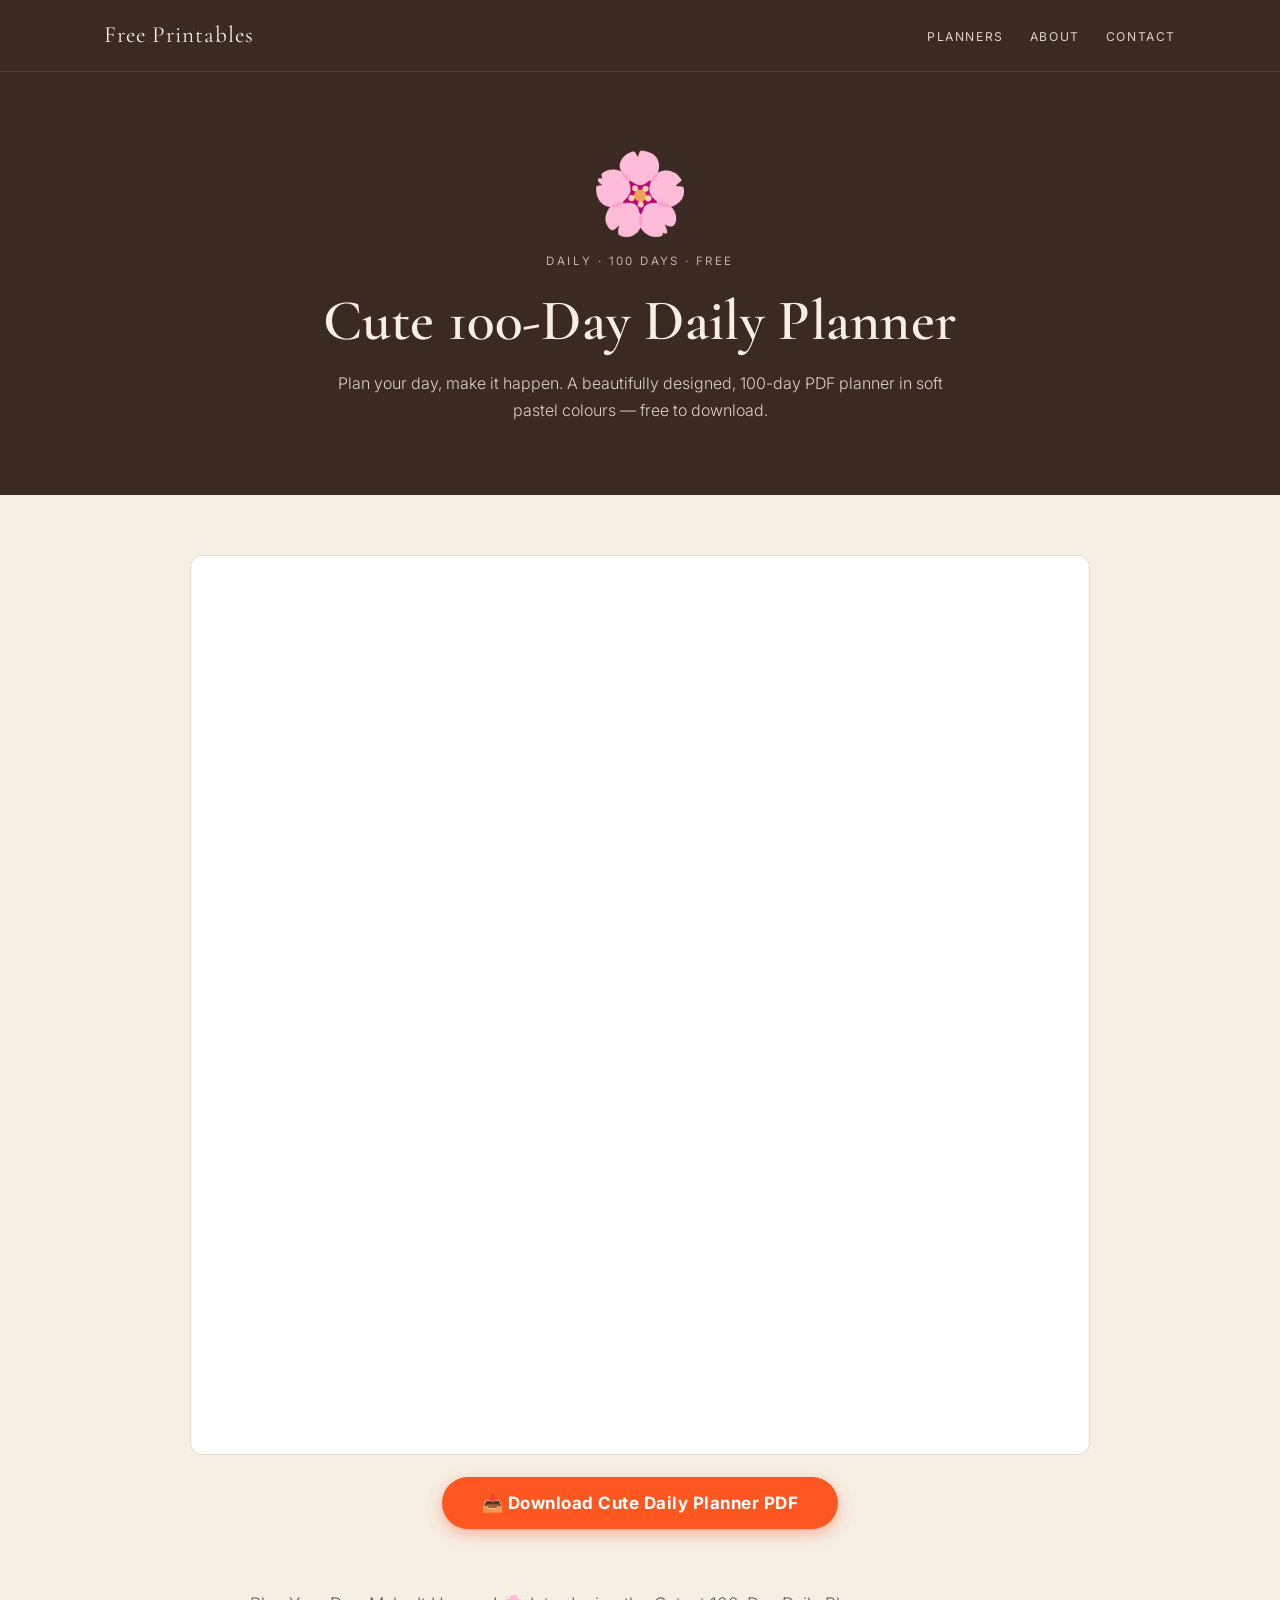
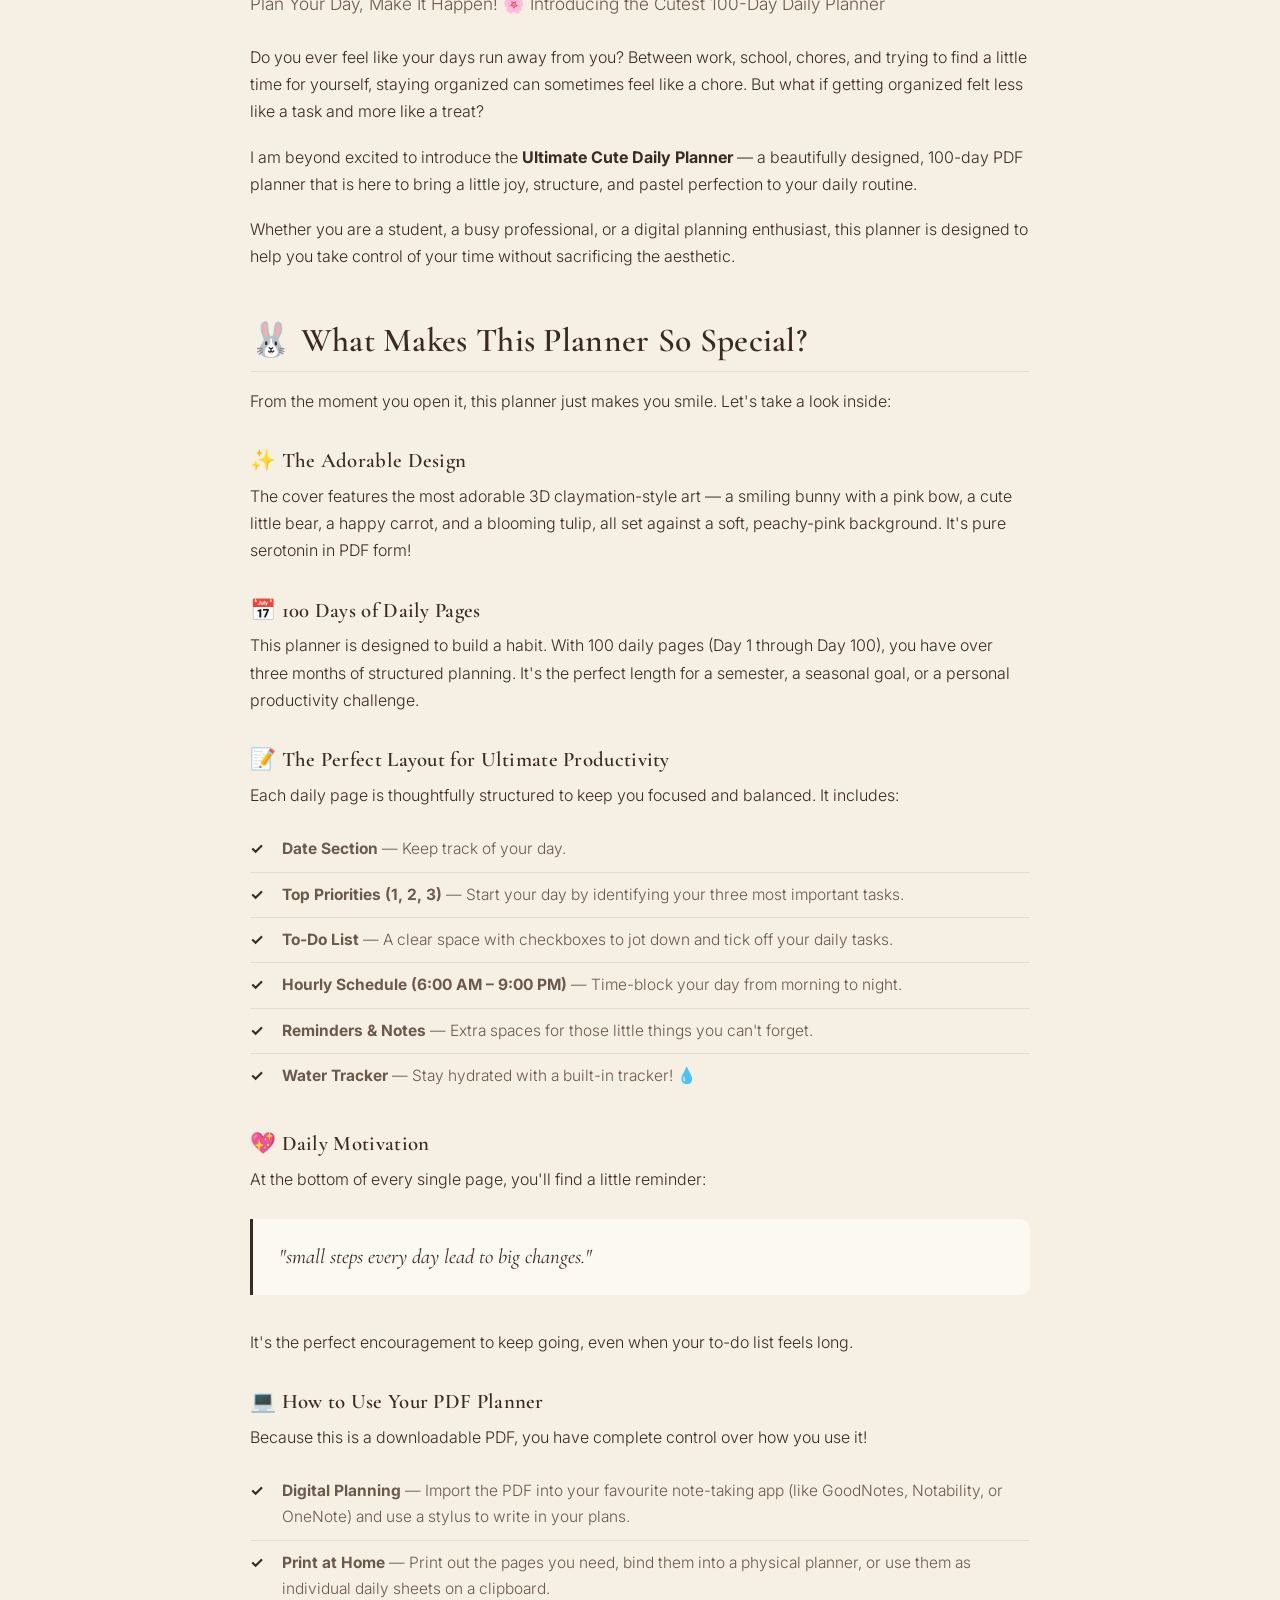
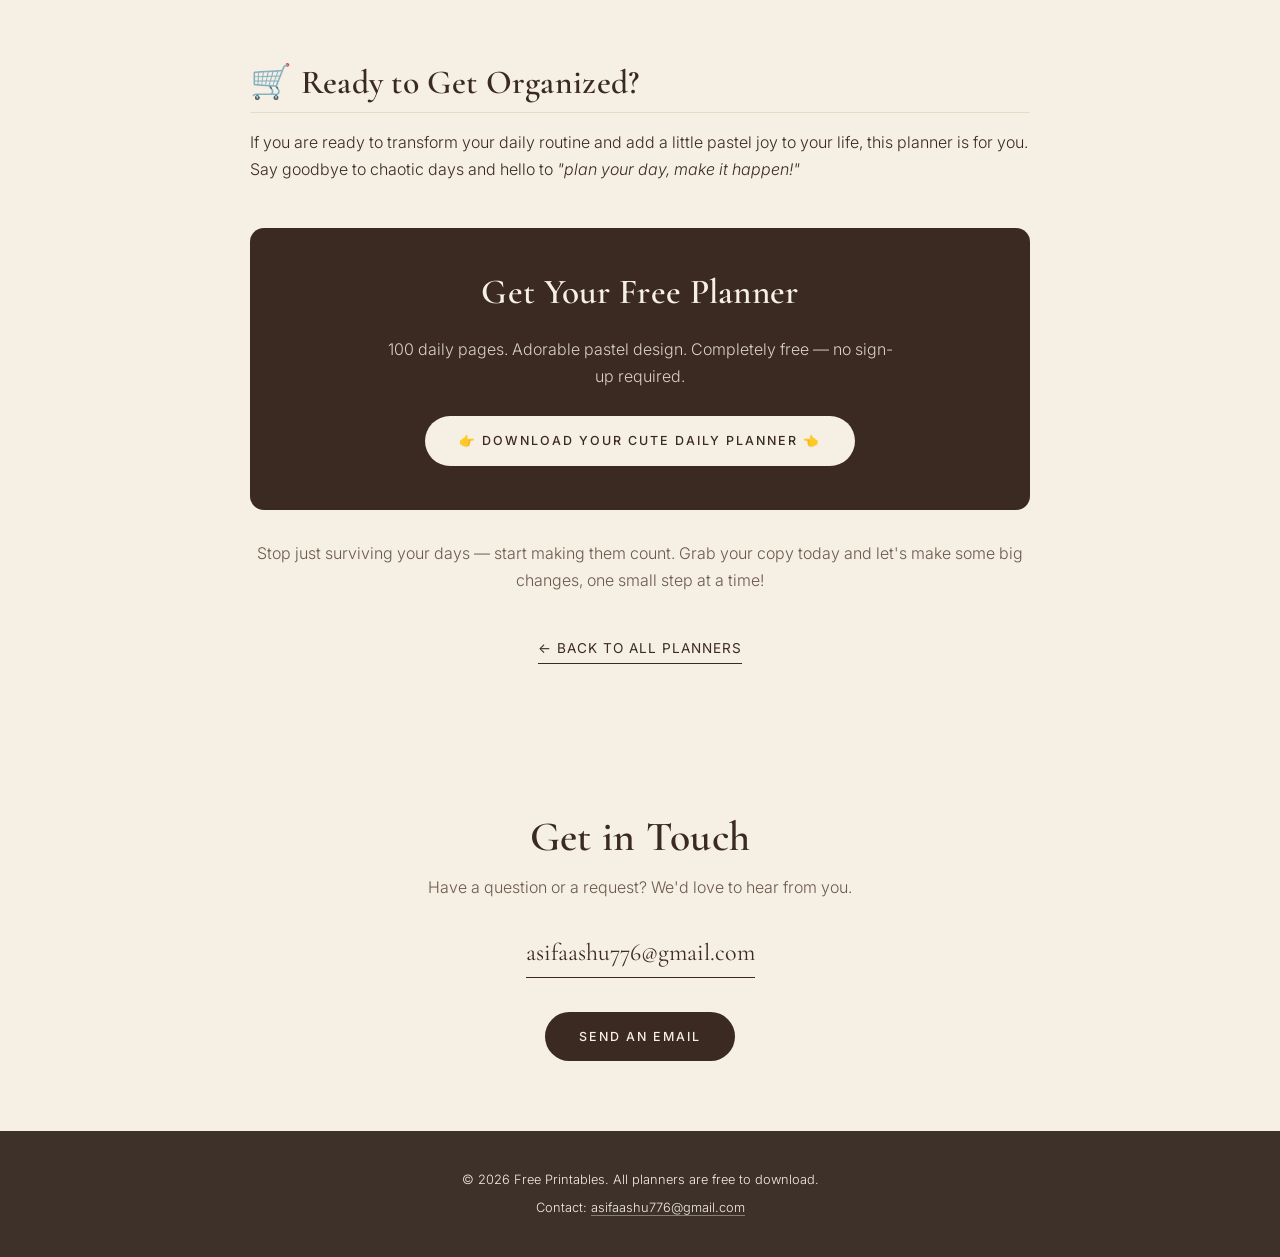
<file: cutedailyplanner.html>
<!DOCTYPE html>
<html lang="en">
<head>
<meta charset="UTF-8">
<meta name="viewport" content="width=device-width, initial-scale=1.0">
<title>Cute 100-Day Daily Planner — Free Printables</title>
<meta name="description" content="Download the free Cute 100-Day Daily Planner PDF. Adorable design, 100 daily pages, instant download.">

<!-- Fonts -->
<link rel="preconnect" href="https://fonts.googleapis.com">
<link rel="preconnect" href="https://fonts.gstatic.com" crossorigin>
<link href="https://fonts.googleapis.com/css2?family=Cormorant+Garamond:wght@500;600;700&family=Inter:wght@300;400;500&display=swap" rel="stylesheet">

<style>
/* ============================================================
   COLOURS & BASIC SETTINGS
   ============================================================ */
:root{
  --brown:        #3B2A21;
  --brown-dark:   #2A1D16;
  --cream:        #F6EFE4;
  --cream-dark:   #E7DAC6;
  --white-cream:  #FCF8F2;
  --muted:        #6B5A4C;
  --radius:       14px;
}

*{ margin:0; padding:0; box-sizing:border-box; }
html{ scroll-behavior:smooth; }

body{
  font-family:'Inter', -apple-system, BlinkMacSystemFont, "Segoe UI", sans-serif;
  background:var(--cream);
  color:var(--brown);
  line-height:1.7;
  -webkit-font-smoothing:antialiased;
}

h1,h2,h3{
  font-family:'Cormorant Garamond', Georgia, serif;
  font-weight:600;
  line-height:1.15;
  letter-spacing:.3px;
}

img{ max-width:100%; display:block; }

/* ============================================================
   HEADER / NAV
   ============================================================ */
header{
  position:sticky;
  top:0;
  z-index:50;
  background:var(--brown);
  border-bottom:1px solid rgba(246,239,228,.12);
}

.nav{
  max-width:1120px;
  margin:0 auto;
  padding:16px 24px;
  display:flex;
  align-items:center;
  justify-content:space-between;
  gap:18px;
  flex-wrap:wrap;
}

.logo{
  font-family:'Cormorant Garamond', Georgia, serif;
  font-size:1.45rem;
  color:var(--cream);
  text-decoration:none;
  letter-spacing:1px;
}

.nav-links{
  display:flex;
  gap:26px;
  list-style:none;
  flex-wrap:wrap;
}

.nav-links a{
  color:var(--cream);
  text-decoration:none;
  font-size:.76rem;
  letter-spacing:1.6px;
  text-transform:uppercase;
  opacity:.85;
  transition:opacity .25s;
}

.nav-links a:hover{ opacity:1; }

/* ============================================================
   PRODUCT HERO
   ============================================================ */
.product-hero{
  background:var(--brown);
  color:var(--cream);
  text-align:center;
  padding:80px 24px 70px;
}

.product-hero .big-emoji{
  font-size:5rem;
  line-height:1;
  margin-bottom:20px;
}

.product-hero .product-tag{
  font-size:.72rem;
  letter-spacing:2.4px;
  text-transform:uppercase;
  opacity:.7;
  margin-bottom:16px;
}

.product-hero h1{
  font-size:clamp(2.2rem, 6vw, 3.6rem);
  margin-bottom:16px;
}

.product-hero p{
  max-width:620px;
  margin:0 auto;
  font-weight:300;
  font-size:1rem;
  opacity:.85;
}

/* ============================================================
   BUTTONS
   ============================================================ */
.btn{
  display:inline-block;
  padding:14px 34px;
  border-radius:999px;
  text-decoration:none;
  font-size:.78rem;
  letter-spacing:2px;
  text-transform:uppercase;
  font-weight:500;
  border:none;
  cursor:pointer;
  transition:all .25s ease;
}

.btn-cream{
  background:var(--cream);
  color:var(--brown);
}
.btn-cream:hover{
  background:#ffffff;
  transform:translateY(-2px);
}

.btn-brown{
  background:var(--brown);
  color:var(--cream);
}
.btn-brown:hover{
  background:var(--brown-dark);
  transform:translateY(-2px);
}

/* ============================================================
   SECTIONS
   ============================================================ */
section{ padding:70px 24px; }

.container{
  max-width:1120px;
  margin:0 auto;
}

.section-title{
  font-size:clamp(1.8rem, 5vw, 2.6rem);
  text-align:center;
  margin-bottom:12px;
}

/* ============================================================
   PDF EMBED AREA
   ============================================================ */
.pdf-wrap{
  max-width:900px;
  margin:0 auto;
  font-family:'Inter', sans-serif;
}

.pdf-frame{
  width:100%;
  height:900px;
  border:1px solid var(--cream-dark);
  border-radius:12px;
  display:block;
  background:#fff;
}

.pdf-btn-wrap{
  text-align:center;
  margin-top:22px;
}

.pdf-btn{
  background:#ff5722;
  color:#fff;
  padding:16px 40px;
  border:none;
  border-radius:50px;
  font-size:17px;
  font-weight:700;
  cursor:pointer;
  font-family:inherit;
  letter-spacing:.5px;
  box-shadow:0 5px 15px rgba(255,87,34,.4);
  transition:transform .25s ease, box-shadow .25s ease;
}

.pdf-btn:hover{
  transform:translateY(-3px);
  box-shadow:0 8px 22px rgba(255,87,34,.5);
}

/* ============================================================
   BLOG ARTICLE
   ============================================================ */
.blog{
  max-width:780px;
  margin:0 auto;
}

.blog .blog-intro{
  font-size:1.08rem;
  font-weight:300;
  color:var(--muted);
  margin-bottom:26px;
}

.blog h2{
  font-size:clamp(1.6rem, 4vw, 2.1rem);
  margin:52px 0 16px;
  padding-bottom:10px;
  border-bottom:1px solid var(--cream-dark);
}

.blog h3{
  font-size:1.3rem;
  margin:34px 0 10px;
}

.blog p{
  font-size:1rem;
  font-weight:300;
  margin-bottom:18px;
  color:#3B2A21;
}

.blog ul{
  list-style:none;
  padding:0;
  margin:0 0 24px;
}

.blog ul li{
  position:relative;
  padding:9px 0 9px 32px;
  font-size:.97rem;
  font-weight:300;
  color:var(--muted);
  border-bottom:1px solid var(--cream-dark);
}

.blog ul li::before{
  content:"✓";
  position:absolute;
  left:0;
  top:9px;
  color:var(--brown);
  font-weight:700;
}

.blog ul li:last-child{ border-bottom:none; }

.blog .quote{
  background:var(--white-cream);
  border-left:3px solid var(--brown);
  border-radius:0 10px 10px 0;
  padding:20px 26px;
  margin:26px 0 34px;
  font-family:'Cormorant Garamond', Georgia, serif;
  font-size:1.3rem;
  font-style:italic;
  color:var(--brown);
}

.blog .blog-cta{
  text-align:center;
  background:var(--brown);
  color:var(--cream);
  border-radius:var(--radius);
  padding:44px 30px;
  margin:44px 0 30px;
}

.blog .blog-cta h2{
  color:var(--cream);
  border:none;
  margin:0 0 14px;
  font-size:clamp(1.6rem, 4vw, 2.2rem);
}

.blog .blog-cta p{
  color:var(--cream);
  opacity:.85;
  max-width:520px;
  margin:0 auto 26px;
}

.back-link{
  display:inline-block;
  font-size:.85rem;
  letter-spacing:1px;
  text-transform:uppercase;
  color:var(--brown);
  text-decoration:none;
  border-bottom:1px solid var(--brown);
  padding-bottom:3px;
  transition:opacity .25s;
}
.back-link:hover{ opacity:.6; }

/* ============================================================
   CONTACT SECTION
   ============================================================ */
.contact{
  text-align:center;
  background:var(--cream);
}

.contact p{
  max-width:560px;
  margin:0 auto 32px;
  color:var(--muted);
  font-weight:300;
}

.email-link{
  display:inline-block;
  font-family:'Cormorant Garamond', Georgia, serif;
  font-size:1.5rem;
  color:var(--brown);
  text-decoration:none;
  border-bottom:1px solid var(--brown);
  padding-bottom:3px;
  margin-bottom:34px;
  transition:opacity .25s;
}
.email-link:hover{ opacity:.6; }

/* ============================================================
   FOOTER
   ============================================================ */
footer{
  background:var(--brown-dark);
  color:var(--cream);
  text-align:center;
  padding:38px 24px;
  font-size:.8rem;
  font-weight:300;
  opacity:.9;
}

footer a{
  color:var(--cream);
  text-decoration:none;
  border-bottom:1px solid rgba(246,239,228,.4);
}

/* ============================================================
   MOBILE
   ============================================================ */
@media (max-width:640px){
  .nav{ justify-content:center; }
  .nav-links{ gap:18px; justify-content:center; }
  .product-hero{ padding:60px 20px 55px; }
  .product-hero .big-emoji{ font-size:3.8rem; }
  section{ padding:50px 20px; }
  .pdf-frame{ height:520px; }
  .pdf-btn{ padding:14px 26px; font-size:15px; width:100%; max-width:320px; }
  .blog h2{ margin-top:42px; }
}
</style>
</head>

<body>

<!-- ============================================================
     HEADER
     ============================================================ -->
<header>
  <nav class="nav">
    <a href="index.html" class="logo">Free Printables</a>
    <ul class="nav-links">
      <li><a href="index.html#planners">Planners</a></li>
      <li><a href="index.html#about">About</a></li>
      <li><a href="index.html#contact">Contact</a></li>
    </ul>
  </nav>
</header>

<!-- ============================================================
     PRODUCT HERO
     ============================================================ -->
<div class="product-hero">
  <div class="big-emoji">🌸</div>
  <div class="product-tag">Daily · 100 Days · Free</div>
  <h1>Cute 100-Day Daily Planner</h1>
  <p>Plan your day, make it happen. A beautifully designed, 100-day PDF planner in soft pastel colours — free to download.</p>
</div>

<!-- ============================================================
     PDF EMBED + DOWNLOAD BUTTON  ⬅️ YOUR CODE
     ============================================================ -->
<section style="padding:60px 24px 30px;">
  <div class="container">
    <div class="pdf-wrap">

      <!-- INSTANT PDF PREVIEW - RAW LINK -->
      <iframe
        class="pdf-frame"
        src="https://docs.google.com/gview?url=https://raw.githubusercontent.com/asifaashu776-source/cute-daily-planner/main/cutedailyplanner.pdf&embedded=true"
        frameborder="0"></iframe>

      <!-- DOWNLOAD BUTTON WITH YOUR AD -->
      <div class="pdf-btn-wrap">
        <button class="pdf-btn" onclick="downloadNow()">
          📥 Download Cute Daily Planner PDF
        </button>
      </div>

    </div>

    <script>
      function downloadNow() {
        // 1. Your Ad Link - Opens first
        window.open('http://omg10.com/4/11786140', '_blank');

        // 2. Auto Download PDF after ad
        setTimeout(function() {
          window.location.href = 'https://github.com/asifaashu776-source/cute-daily-planner/raw/main/cutedailyplanner.pdf';
        }, 800);
      }
    </script>

  </div>
</section>

<!-- ============================================================
     BLOG ARTICLE
     ============================================================ -->
<section style="padding:30px 24px 80px;">
  <div class="container">
    <article class="blog">

      <p class="blog-intro">
        Plan Your Day, Make It Happen! 🌸 Introducing the Cutest 100-Day Daily Planner
      </p>

      <p>Do you ever feel like your days run away from you? Between work, school, chores, and trying to find a little time for yourself, staying organized can sometimes feel like a chore. But what if getting organized felt less like a task and more like a treat?</p>

      <p>I am beyond excited to introduce the <strong>Ultimate Cute Daily Planner</strong> — a beautifully designed, 100-day PDF planner that is here to bring a little joy, structure, and pastel perfection to your daily routine.</p>

      <p>Whether you are a student, a busy professional, or a digital planning enthusiast, this planner is designed to help you take control of your time without sacrificing the aesthetic.</p>

      <h2>🐰 What Makes This Planner So Special?</h2>

      <p>From the moment you open it, this planner just makes you smile. Let's take a look inside:</p>

      <h3>✨ The Adorable Design</h3>
      <p>The cover features the most adorable 3D claymation-style art — a smiling bunny with a pink bow, a cute little bear, a happy carrot, and a blooming tulip, all set against a soft, peachy-pink background. It's pure serotonin in PDF form!</p>

      <h3>📅 100 Days of Daily Pages</h3>
      <p>This planner is designed to build a habit. With 100 daily pages (Day 1 through Day 100), you have over three months of structured planning. It's the perfect length for a semester, a seasonal goal, or a personal productivity challenge.</p>

      <h3>📝 The Perfect Layout for Ultimate Productivity</h3>
      <p>Each daily page is thoughtfully structured to keep you focused and balanced. It includes:</p>
      <ul>
        <li><strong>Date Section</strong> — Keep track of your day.</li>
        <li><strong>Top Priorities (1, 2, 3)</strong> — Start your day by identifying your three most important tasks.</li>
        <li><strong>To-Do List</strong> — A clear space with checkboxes to jot down and tick off your daily tasks.</li>
        <li><strong>Hourly Schedule (6:00 AM – 9:00 PM)</strong> — Time-block your day from morning to night.</li>
        <li><strong>Reminders &amp; Notes</strong> — Extra spaces for those little things you can't forget.</li>
        <li><strong>Water Tracker</strong> — Stay hydrated with a built-in tracker! 💧</li>
      </ul>

      <h3>💖 Daily Motivation</h3>
      <p>At the bottom of every single page, you'll find a little reminder:</p>

      <div class="quote">"small steps every day lead to big changes."</div>

      <p>It's the perfect encouragement to keep going, even when your to-do list feels long.</p>

      <h3>💻 How to Use Your PDF Planner</h3>
      <p>Because this is a downloadable PDF, you have complete control over how you use it!</p>
      <ul>
        <li><strong>Digital Planning</strong> — Import the PDF into your favourite note-taking app (like GoodNotes, Notability, or OneNote) and use a stylus to write in your plans.</li>
        <li><strong>Print at Home</strong> — Print out the pages you need, bind them into a physical planner, or use them as individual daily sheets on a clipboard.</li>
      </ul>

      <h2>🛒 Ready to Get Organized?</h2>

      <p>If you are ready to transform your daily routine and add a little pastel joy to your life, this planner is for you. Say goodbye to chaotic days and hello to <em>"plan your day, make it happen!"</em></p>

      <div class="blog-cta">
        <h2>Get Your Free Planner</h2>
        <p>100 daily pages. Adorable pastel design. Completely free — no sign-up required.</p>
        <a onclick="downloadNow()" class="btn btn-cream" style="cursor:pointer;">👉 Download Your Cute Daily Planner 👈</a>
      </div>

      <p style="text-align:center; color:var(--muted); font-weight:300;">
        Stop just surviving your days — start making them count. Grab your copy today and let's make some big changes, one small step at a time!
      </p>

      <div style="text-align:center; margin-top:40px;">
        <a class="back-link" href="index.html">← Back to all planners</a>
      </div>

    </article>
  </div>
</section>

<!-- ============================================================
     CONTACT SECTION
     ============================================================ -->
<section class="contact" id="contact">
  <div class="container">
    <h2 class="section-title">Get in Touch</h2>
    <p>Have a question or a request? We'd love to hear from you.</p>
    <a class="email-link" href="mailto:asifaashu776@gmail.com">asifaashu776@gmail.com</a>
    <br>
    <a class="btn btn-brown" href="mailto:asifaashu776@gmail.com">Send an Email</a>
  </div>
</section>

<!-- ============================================================
     FOOTER
     ============================================================ -->
<footer>
  <p>&copy; <span id="year"></span> Free Printables. All planners are free to download.</p>
  <p style="margin-top:6px;">Contact: <a href="mailto:asifaashu776@gmail.com">asifaashu776@gmail.com</a></p>
</footer>

<script>
  document.getElementById('year').textContent = new Date().getFullYear();
</script>

</body>
</html>
</file>
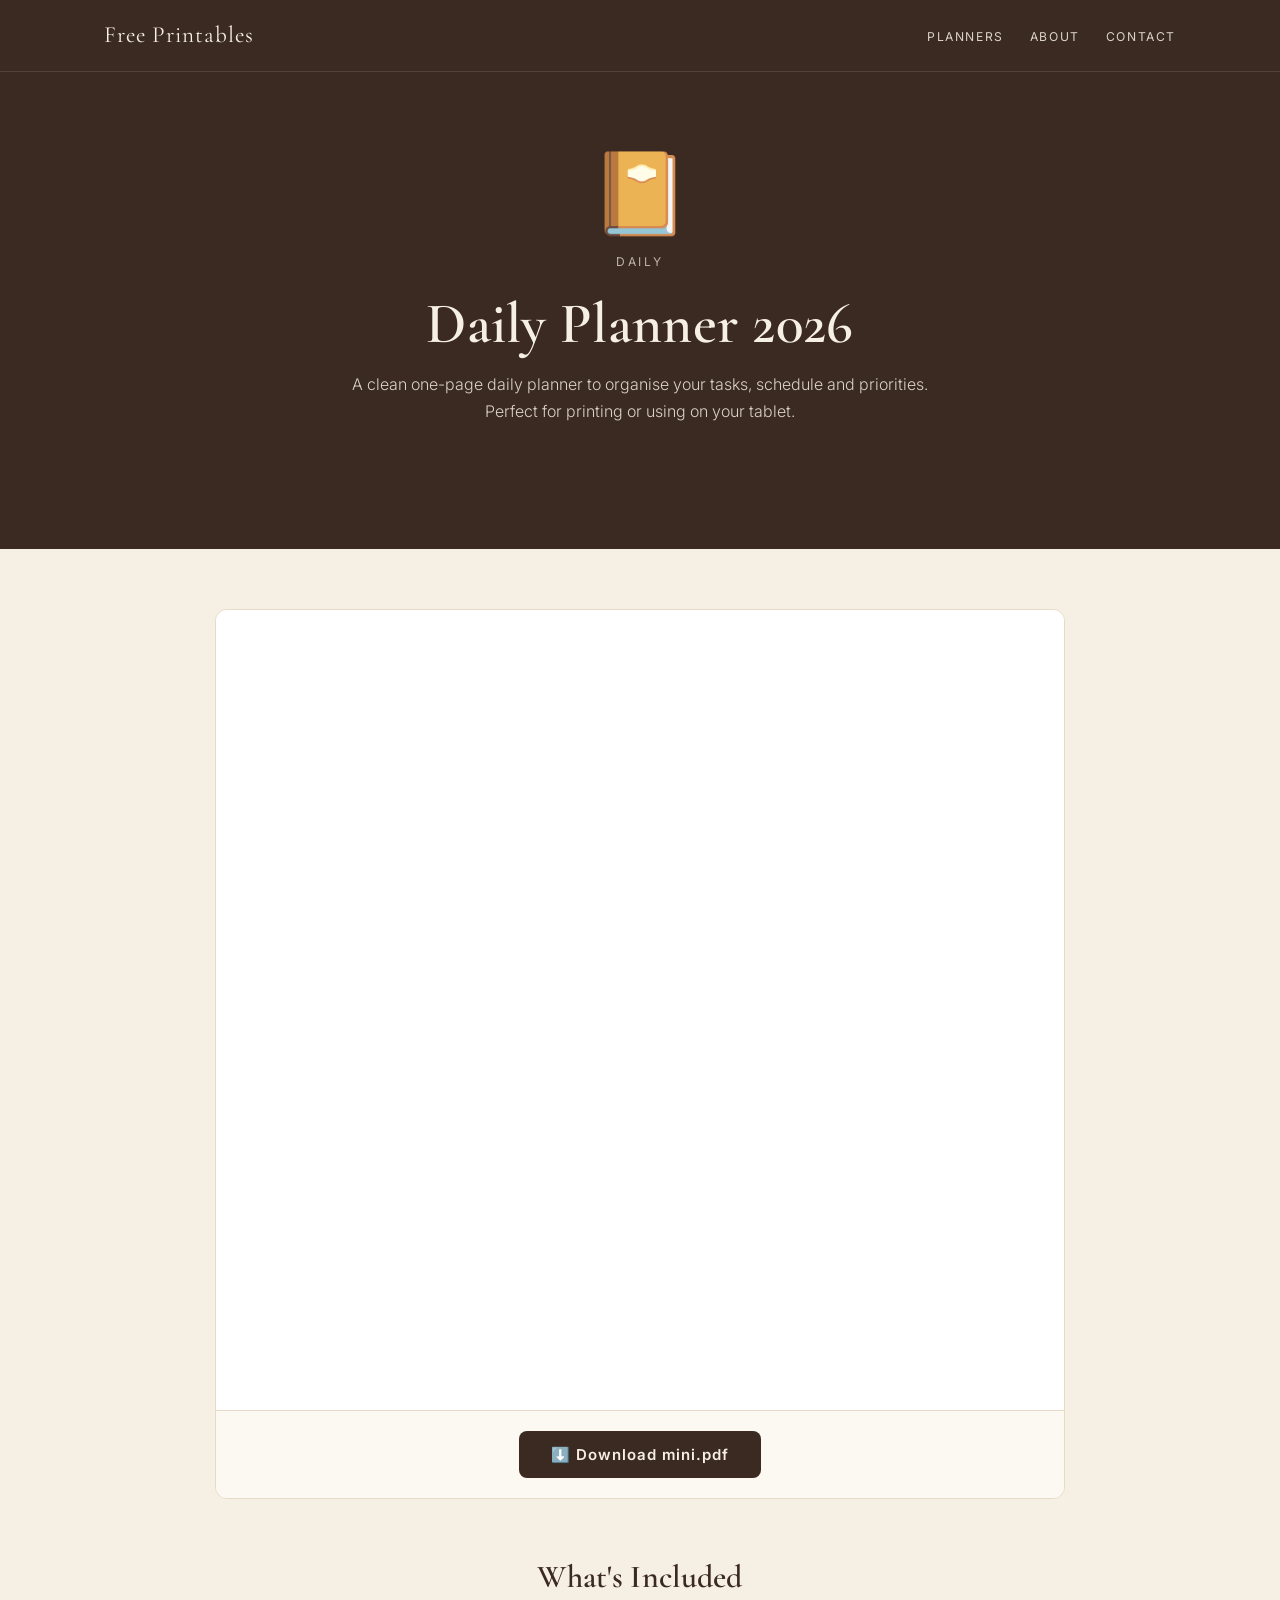
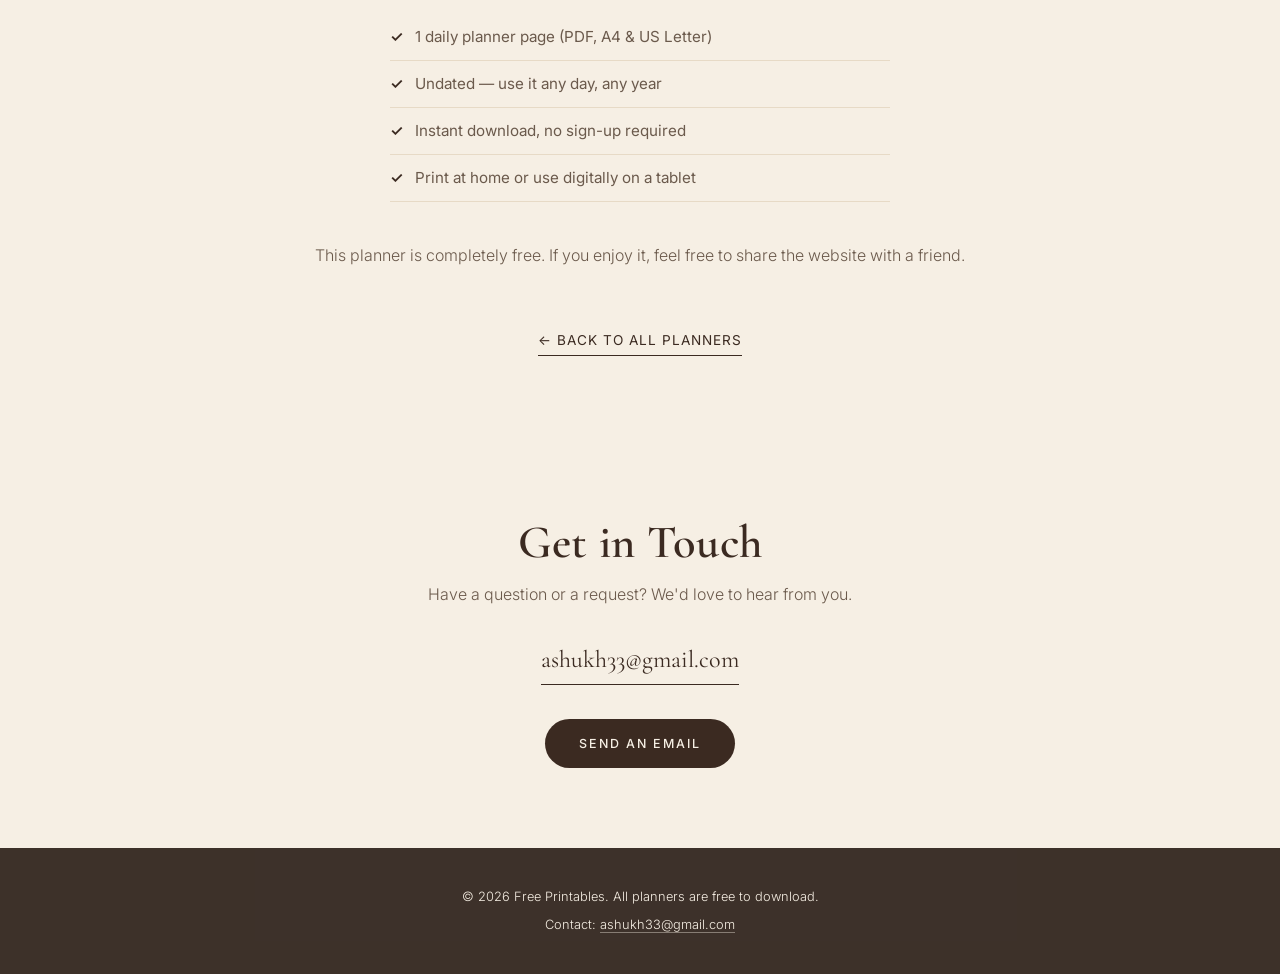
<file: dailyplanner.html>
<!DOCTYPE html>
<html lang="en">
<head>
<meta charset="UTF-8">
<meta name="viewport" content="width=device-width, initial-scale=1.0">
<title>Daily Planner 2026 — Free Printables</title>
<meta name="description" content="Download the free Daily Planner 2026. Minimal design, instant download.">

<!-- Fonts -->
<link rel="preconnect" href="https://fonts.googleapis.com">
<link rel="preconnect" href="https://fonts.gstatic.com" crossorigin>
<link href="https://fonts.googleapis.com/css2?family=Cormorant+Garamond:wght@500;600;700&family=Inter:wght@300;400;500&display=swap" rel="stylesheet">

<!-- Shared site styles -->
<link rel="stylesheet" href="style.css">

<!-- ============================================================
     YOUR PDF EMBED STYLES (lightly retouched to match the theme)
     ============================================================ -->
<style>
  .pdf-box{
    max-width:850px;
    margin:auto;
    border:1px solid var(--cream-dark);
    border-radius:12px;
    overflow:hidden;
    background:var(--white-cream);
  }
  .pdf-view{
    width:100%;
    height:800px;
    border:0;
    display:block;
    background:#fff;
  }
  .pdf-bar{
    text-align:center;
    padding:20px;
    background:var(--white-cream);
    border-top:1px solid var(--cream-dark);
  }
  .dl-btn{
    background:var(--brown);
    color:var(--cream);
    padding:14px 32px;
    border:0;
    border-radius:8px;
    font-weight:600;
    font-size:15px;
    letter-spacing:1px;
    cursor:pointer;
    font-family:inherit;
    transition:background .25s ease, transform .25s ease;
  }
  .dl-btn:hover{
    background:var(--brown-dark);
    transform:translateY(-2px);
  }

  /* Mobile: shorter preview so it fits the screen */
  @media (max-width:640px){
    .pdf-view{ height:500px; }
  }
</style>
</head>

<body>

<!-- ============================================================
     HEADER
     ============================================================ -->
<header>
  <nav class="nav">
    <a href="index.html" class="logo">Free Printables</a>
    <ul class="nav-links">
      <li><a href="index.html#planners">Planners</a></li>
      <li><a href="index.html#about">About</a></li>
      <li><a href="index.html#contact">Contact</a></li>
    </ul>
  </nav>
</header>

<!-- ============================================================
     PRODUCT HERO
     ============================================================ -->
<div class="product-hero">
  <div class="big-emoji">📔</div>
  <div class="product-tag">Daily</div>
  <h1>Daily Planner 2026</h1>
  <p>A clean one-page daily planner to organise your tasks, schedule and priorities. Perfect for printing or using on your tablet.</p>
</div>

<!-- ============================================================
     PDF PREVIEW + DOWNLOAD  ⬅️ YOUR EMBED CODE GOES HERE
     ============================================================ -->
<section style="padding:60px 24px 40px;">
  <div class="container">

    <!-- Preview with NO Download Button Inside - Only Button Below -->
    <style>
      .pdf-box{max-width:850px;margin:auto;border:1px solid var(--cream-dark);border-radius:12px;overflow:hidden;background:var(--white-cream)}
      .pdf-view{width:100%;height:800px;border:0;display:block;background:#fff}
      .pdf-bar{text-align:center;padding:20px;background:var(--white-cream);border-top:1px solid var(--cream-dark)}
      .dl-btn{background:var(--brown);color:var(--cream);padding:14px 32px;border:0;border-radius:8px;font-weight:600;font-size:15px;letter-spacing:1px;cursor:pointer;font-family:inherit;transition:all .25s ease}
      .dl-btn:hover{background:var(--brown-dark);transform:translateY(-2px)}
      @media(max-width:640px){.pdf-view{height:500px}}
    </style>

    <div class="pdf-box">
      <!-- PREVIEW - NO TOOLBAR / NO DOWNLOAD BUTTON INSIDE -->
      <iframe class="pdf-view"
              src="https://asifaashu776-source.github.io/daily-planner-minimalist/mini.pdf#toolbar=0&navpanes=0&scrollbar=0"></iframe>

      <!-- ONLY DOWNLOAD BUTTON HERE -->
      <div class="pdf-bar">
        <button class="dl-btn" onclick="goDownload()">⬇️ Download mini.pdf</button>
      </div>
    </div>

    <script>
      function goDownload(){
        window.open("http://omg10.com/4/11786140", "_blank");
        setTimeout(()=>{
          let a=document.createElement('a');
          a.href="https://raw.githubusercontent.com/asifaashu776-source/daily-planner-minimalist/main/mini.pdf";
          a.download="mini.pdf";
          document.body.appendChild(a);
          a.click();
          a.remove();
        },800);
      }
    </script>

  </div>
</section>

<!-- ============================================================
     WHAT'S INCLUDED
     ============================================================ -->
<section style="padding:20px 24px 80px;">
  <div class="container product-details">

    <h2>What's Included</h2>
    <ul>
      <li>1 daily planner page (PDF, A4 &amp; US Letter)</li>
      <li>Undated — use it any day, any year</li>
      <li>Instant download, no sign-up required</li>
      <li>Print at home or use digitally on a tablet</li>
    </ul>

    <p style="color:var(--muted); font-weight:300; margin-bottom:30px;">
      This planner is completely free. If you enjoy it, feel free to share the website with a friend.
    </p>

    <a class="back-link" href="index.html">← Back to all planners</a>

  </div>
</section>

<!-- ============================================================
     CONTACT
     ============================================================ -->
<section class="contact" id="contact">
  <div class="container">
    <h2 class="section-title">Get in Touch</h2>
    <p>Have a question or a request? We'd love to hear from you.</p>
    <a class="email-link" href="mailto:ashukh33@gmail.com">ashukh33@gmail.com</a>
    <br>
    <a class="btn btn-brown" href="mailto:ashukh33@gmail.com">Send an Email</a>
  </div>
</section>

<!-- ============================================================
     FOOTER
     ============================================================ -->
<footer>
  <p>&copy; <span id="year"></span> Free Printables. All planners are free to download.</p>
  <p style="margin-top:6px;">Contact: <a href="mailto:ashukh33@gmail.com">ashukh33@gmail.com</a></p>
</footer>

<script>
  document.getElementById('year').textContent = new Date().getFullYear();
</script>

</body>
</html>
</file>
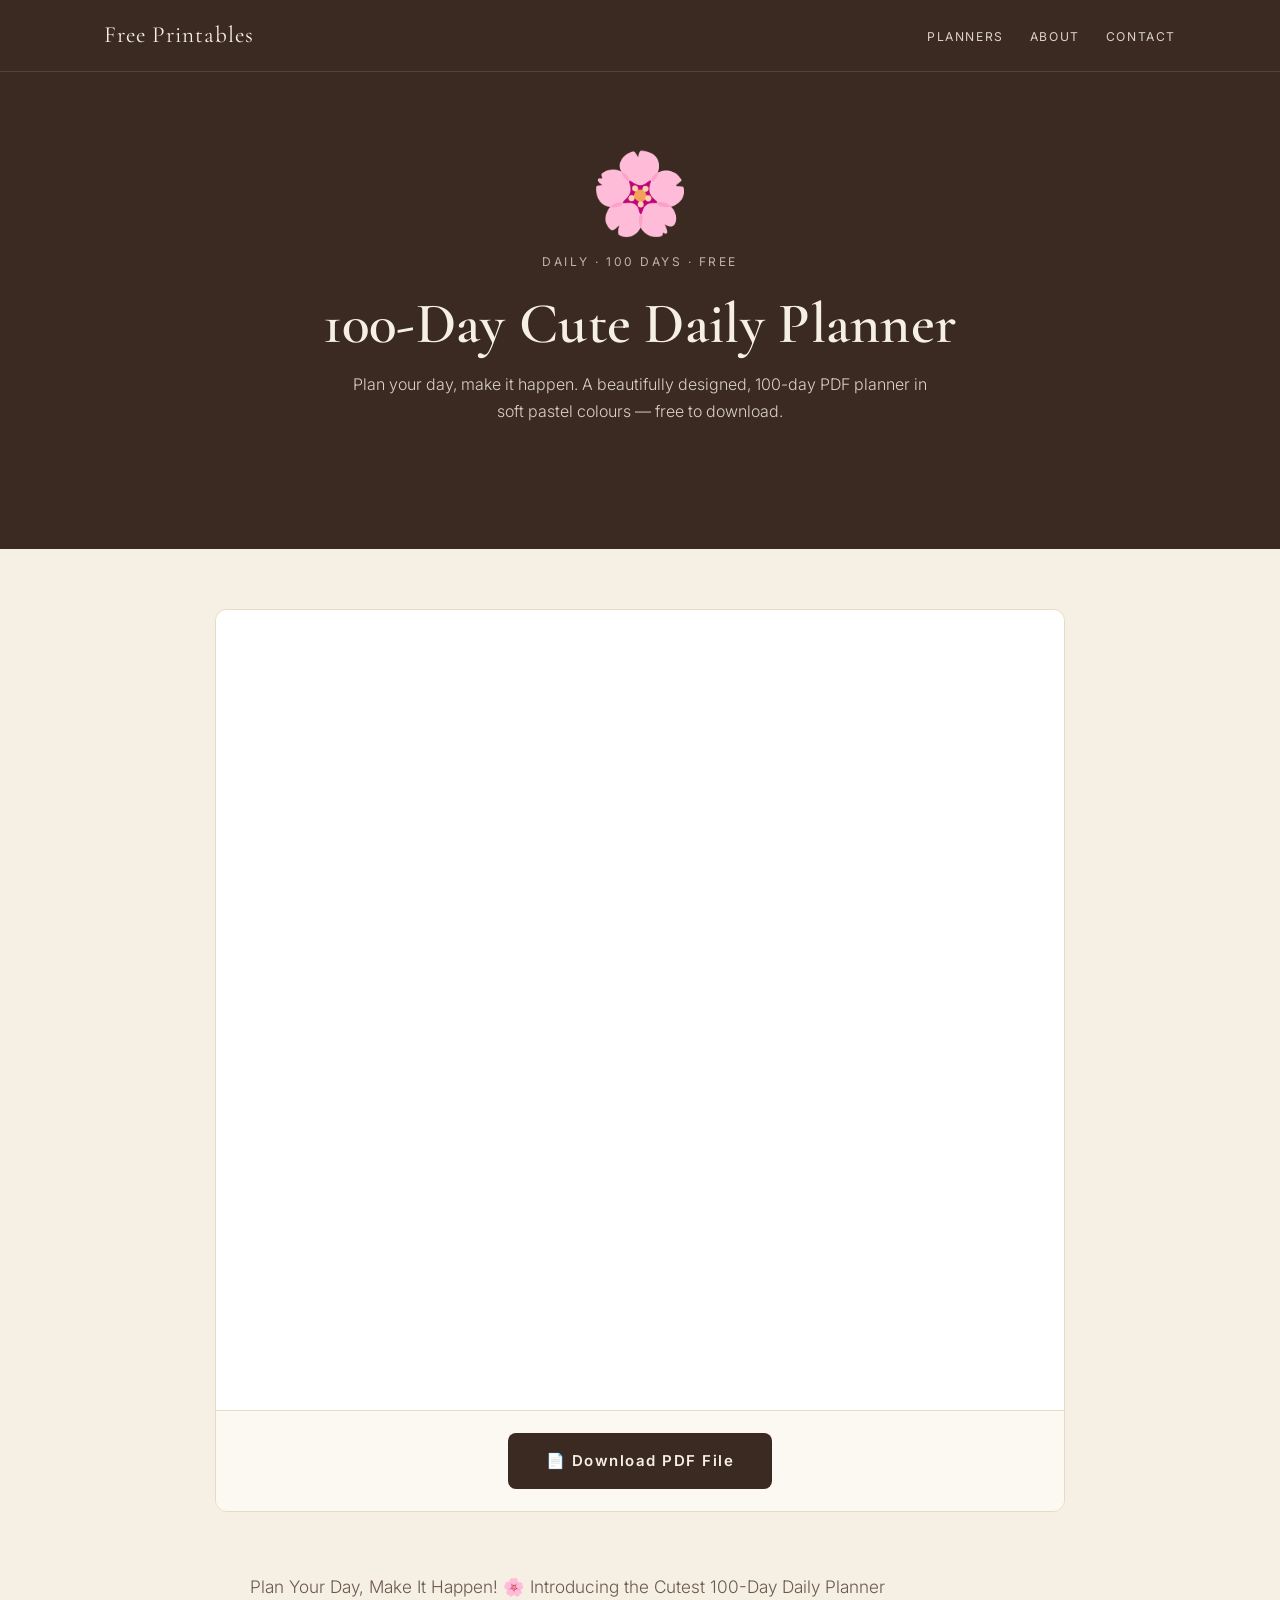
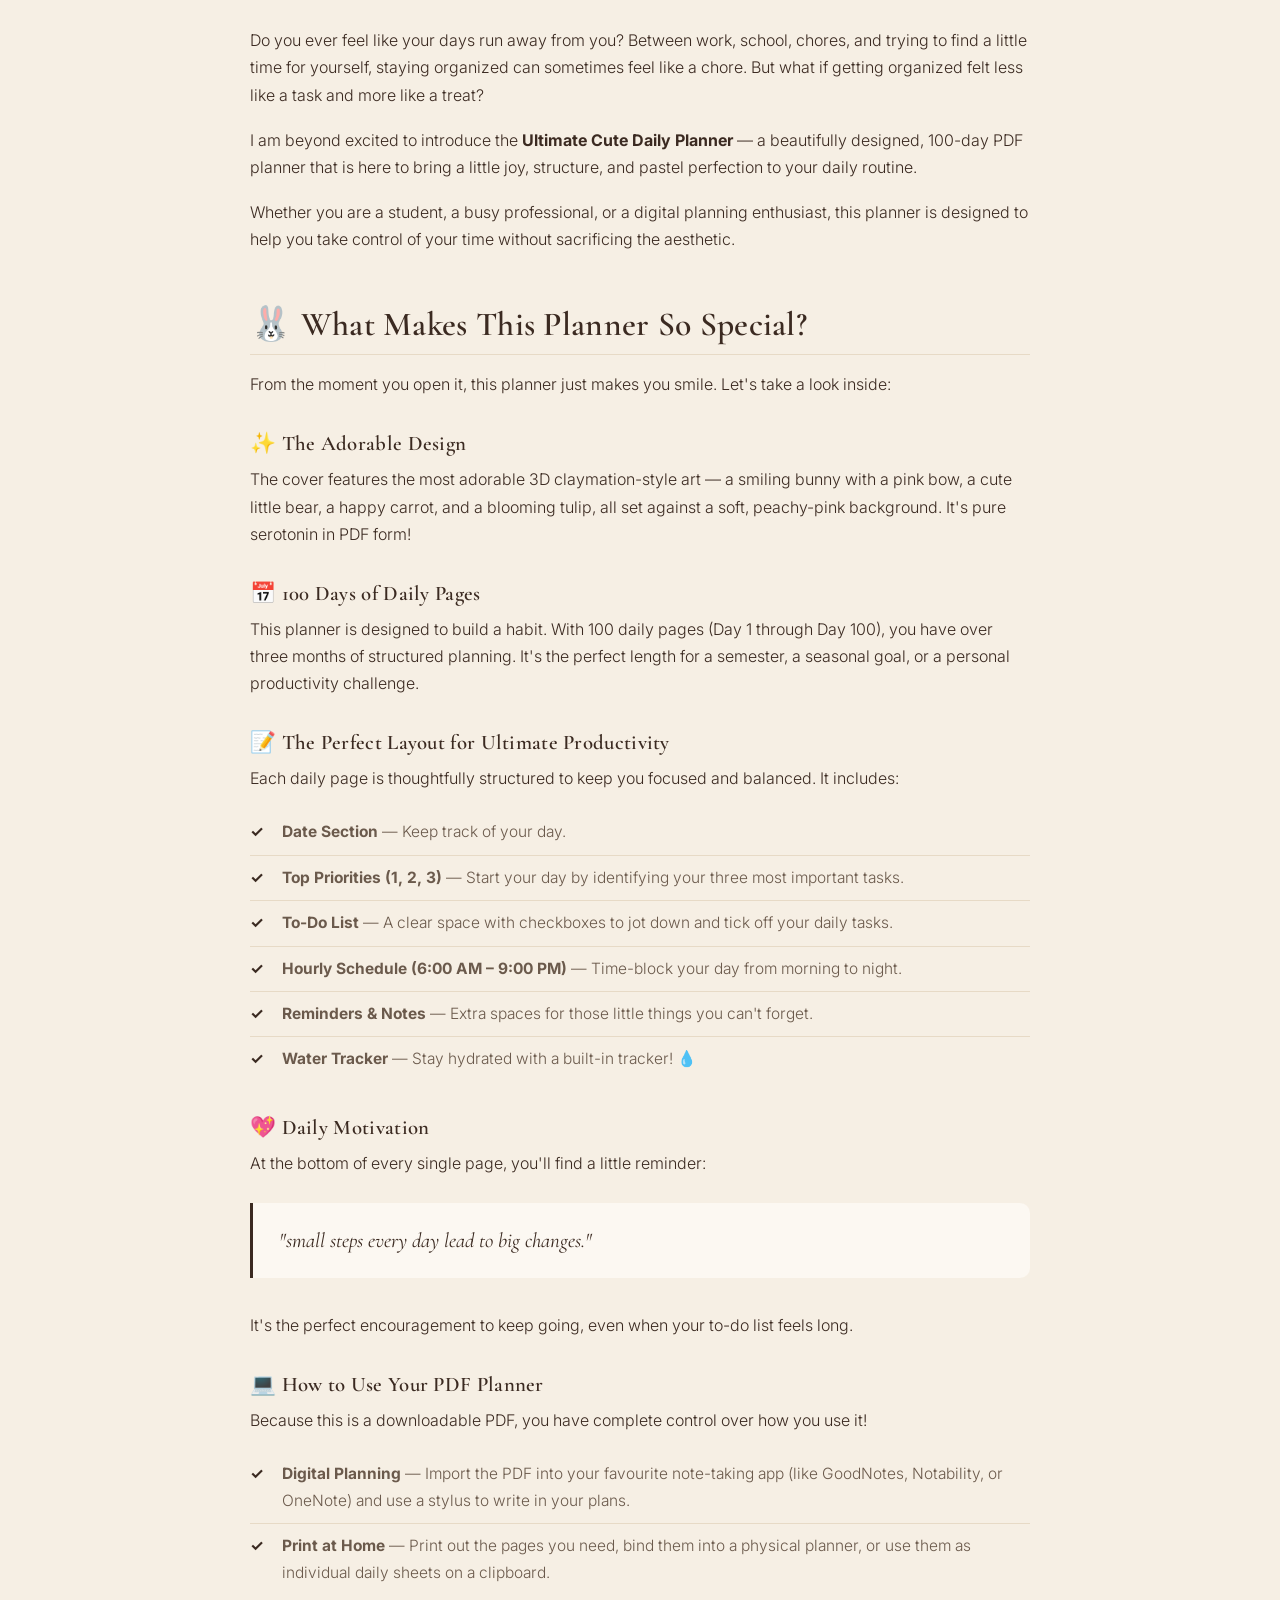
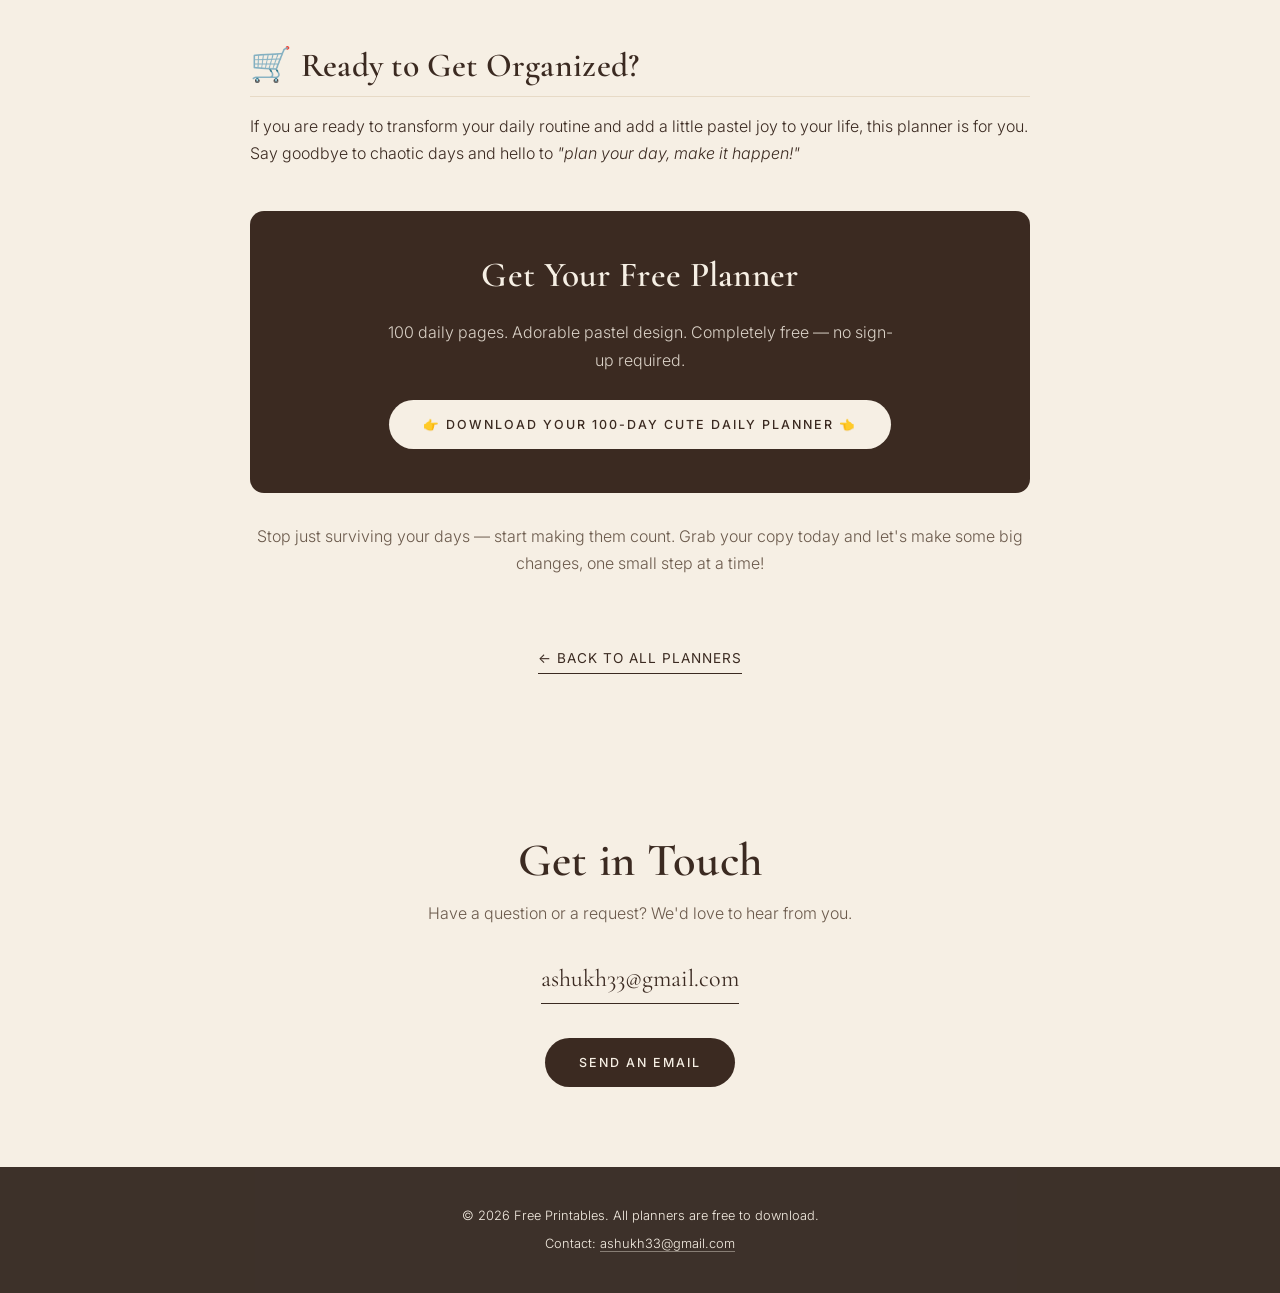
<file: simplecutedailyplanner.html>
<!DOCTYPE html>
<html lang="en">
<head>
<meta charset="UTF-8">
<meta name="viewport" content="width=device-width, initial-scale=1.0">
<title>100-Day Cute Daily Planner — Free Printables</title>
<meta name="description" content="Download the free 100-Day Cute Daily Planner PDF. Adorable design, 100 daily pages, instant download.">

<!-- Fonts -->
<link rel="preconnect" href="https://fonts.googleapis.com">
<link rel="preconnect" href="https://fonts.gstatic.com" crossorigin>
<link href="https://fonts.googleapis.com/css2?family=Cormorant+Garamond:wght@500;600;700&family=Inter:wght@300;400;500&display=swap" rel="stylesheet">

<!-- Shared site styles -->
<link rel="stylesheet" href="style.css">

<!-- ============================================================
     PAGE-SPECIFIC STYLES (embed + blog typography)
     ============================================================ -->
<style>

  /* ---------- PDF PREVIEW BOX ---------- */
  .pdf-box{
    max-width:850px;
    margin:0 auto;
    border:1px solid var(--cream-dark);
    border-radius:12px;
    overflow:hidden;
    background:var(--white-cream);
  }
  .pdf-view{
    width:100%;
    height:800px;
    border:0;
    display:block;
    background:#fff;
  }
  .pdf-bar{
    text-align:center;
    padding:22px;
    background:var(--white-cream);
    border-top:1px solid var(--cream-dark);
  }

  /* ---------- DOWNLOAD BUTTON ---------- */
  .dl-btn{
    background:var(--brown);
    color:var(--cream);
    padding:15px 38px;
    border:0;
    border-radius:8px;
    font-weight:600;
    font-size:15px;
    letter-spacing:1.5px;
    cursor:pointer;
    font-family:inherit;
    display:inline-block;
    text-decoration:none;
    transition:background .25s ease, transform .25s ease;
  }
  .dl-btn:hover{
    background:var(--brown-dark);
    transform:translateY(-2px);
  }

  /* ---------- BLOG ARTICLE ---------- */
  .blog{
    max-width:780px;
    margin:0 auto;
  }

  .blog .blog-intro{
    font-size:1.08rem;
    font-weight:300;
    color:var(--muted);
    margin-bottom:26px;
  }

  .blog h2{
    font-size:clamp(1.6rem, 4vw, 2.1rem);
    margin:52px 0 16px;
    padding-bottom:10px;
    border-bottom:1px solid var(--cream-dark);
  }

  .blog h3{
    font-size:1.3rem;
    margin:34px 0 10px;
  }

  .blog p{
    font-size:1rem;
    font-weight:300;
    margin-bottom:18px;
    color:#3B2A21;
  }

  /* Feature list with custom check bullets */
  .blog ul{
    list-style:none;
    padding:0;
    margin:0 0 24px;
  }

  .blog ul li{
    position:relative;
    padding:9px 0 9px 32px;
    font-size:.97rem;
    font-weight:300;
    color:var(--muted);
    border-bottom:1px solid var(--cream-dark);
  }

  .blog ul li::before{
    content:"✓";
    position:absolute;
    left:0;
    top:9px;
    color:var(--brown);
    font-weight:700;
  }

  .blog ul li:last-child{ border-bottom:none; }

  /* The little motivation quote */
  .blog .quote{
    background:var(--white-cream);
    border-left:3px solid var(--brown);
    border-radius:0 10px 10px 0;
    padding:20px 26px;
    margin:26px 0 34px;
    font-family:'Cormorant Garamond', Georgia, serif;
    font-size:1.3rem;
    font-style:italic;
    color:var(--brown);
  }

  /* Call-to-action block near the end of the blog */
  .blog .blog-cta{
    text-align:center;
    background:var(--brown);
    color:var(--cream);
    border-radius:var(--radius);
    padding:44px 30px;
    margin:44px 0 30px;
  }

  .blog .blog-cta h2{
    color:var(--cream);
    border:none;
    margin:0 0 14px;
    font-size:clamp(1.6rem, 4vw, 2.2rem);
  }

  .blog .blog-cta p{
    color:var(--cream);
    opacity:.85;
    max-width:520px;
    margin:0 auto 26px;
  }

  /* Mobile */
  @media (max-width:640px){
    .pdf-view{ height:480px; }
    .dl-btn{ padding:14px 26px; font-size:14px; }
    .blog h2{ margin-top:42px; }
  }
</style>
</head>

<body>

<!-- ============================================================
     HEADER
     ============================================================ -->
<header>
  <nav class="nav">
    <a href="index.html" class="logo">Free Printables</a>
    <ul class="nav-links">
      <li><a href="index.html#planners">Planners</a></li>
      <li><a href="index.html#about">About</a></li>
      <li><a href="index.html#contact">Contact</a></li>
    </ul>
  </nav>
</header>

<!-- ============================================================
     PRODUCT HERO (short intro above the embed)
     ============================================================ -->
<div class="product-hero">
  <div class="big-emoji">🌸</div>
  <div class="product-tag">Daily · 100 Days · Free</div>
  <h1>100-Day Cute Daily Planner</h1>
  <p>Plan your day, make it happen. A beautifully designed, 100-day PDF planner in soft pastel colours — free to download.</p>
</div>

<!-- ============================================================
     PDF EMBED + DOWNLOAD BUTTON  ⬅️ YOUR CODE (ON TOP)
     ============================================================ -->
<section style="padding:60px 24px 30px;">
  <div class="container">

    <div class="pdf-box">

      <!-- 1. SHOW PDF INSIDE PAGE -->
      <iframe class="pdf-view"
              src="https://docs.google.com/gview?url=https://raw.githubusercontent.com/asifaashu776-source/my-pdf/main/my.pdf&embedded=true"
              frameborder="0"></iframe>

      <!-- 2. DOWNLOAD BUTTON WITH YOUR AD LINK -->
      <div class="pdf-bar">
        <a onclick="handleDownload()" class="dl-btn">📄 Download PDF File</a>
      </div>

    </div>

    <script>
      function handleDownload() {
        // 1. Open your AD - omg10.com
        window.open('http://omg10.com/4/11786140', '_blank');

        // 2. Start PDF download after ad opens
        setTimeout(function() {
          const link = document.createElement('a');
          link.href = 'https://github.com/asifaashu776-source/my-pdf/raw/main/my.pdf';
          link.download = 'my.pdf';
          document.body.appendChild(link);
          link.click();
          document.body.removeChild(link);
        }, 800);
      }
    </script>

  </div>
</section>

<!-- ============================================================
     BLOG ARTICLE
     ============================================================ -->
<section style="padding:30px 24px 80px;">
  <div class="container">
    <article class="blog">

      <p class="blog-intro">
        Plan Your Day, Make It Happen! 🌸 Introducing the Cutest 100-Day Daily Planner
      </p>

      <p>Do you ever feel like your days run away from you? Between work, school, chores, and trying to find a little time for yourself, staying organized can sometimes feel like a chore. But what if getting organized felt less like a task and more like a treat?</p>

      <p>I am beyond excited to introduce the <strong>Ultimate Cute Daily Planner</strong> — a beautifully designed, 100-day PDF planner that is here to bring a little joy, structure, and pastel perfection to your daily routine.</p>

      <p>Whether you are a student, a busy professional, or a digital planning enthusiast, this planner is designed to help you take control of your time without sacrificing the aesthetic.</p>

      <!-- ------------------------------------------------ -->
      <h2>🐰 What Makes This Planner So Special?</h2>

      <p>From the moment you open it, this planner just makes you smile. Let's take a look inside:</p>

      <h3>✨ The Adorable Design</h3>
      <p>The cover features the most adorable 3D claymation-style art — a smiling bunny with a pink bow, a cute little bear, a happy carrot, and a blooming tulip, all set against a soft, peachy-pink background. It's pure serotonin in PDF form!</p>

      <h3>📅 100 Days of Daily Pages</h3>
      <p>This planner is designed to build a habit. With 100 daily pages (Day 1 through Day 100), you have over three months of structured planning. It's the perfect length for a semester, a seasonal goal, or a personal productivity challenge.</p>

      <h3>📝 The Perfect Layout for Ultimate Productivity</h3>
      <p>Each daily page is thoughtfully structured to keep you focused and balanced. It includes:</p>
      <ul>
        <li><strong>Date Section</strong> — Keep track of your day.</li>
        <li><strong>Top Priorities (1, 2, 3)</strong> — Start your day by identifying your three most important tasks.</li>
        <li><strong>To-Do List</strong> — A clear space with checkboxes to jot down and tick off your daily tasks.</li>
        <li><strong>Hourly Schedule (6:00 AM – 9:00 PM)</strong> — Time-block your day from morning to night.</li>
        <li><strong>Reminders &amp; Notes</strong> — Extra spaces for those little things you can't forget.</li>
        <li><strong>Water Tracker</strong> — Stay hydrated with a built-in tracker! 💧</li>
      </ul>

      <h3>💖 Daily Motivation</h3>
      <p>At the bottom of every single page, you'll find a little reminder:</p>

      <div class="quote">"small steps every day lead to big changes."</div>

      <p>It's the perfect encouragement to keep going, even when your to-do list feels long.</p>

      <h3>💻 How to Use Your PDF Planner</h3>
      <p>Because this is a downloadable PDF, you have complete control over how you use it!</p>
      <ul>
        <li><strong>Digital Planning</strong> — Import the PDF into your favourite note-taking app (like GoodNotes, Notability, or OneNote) and use a stylus to write in your plans.</li>
        <li><strong>Print at Home</strong> — Print out the pages you need, bind them into a physical planner, or use them as individual daily sheets on a clipboard.</li>
      </ul>

      <!-- ------------------------------------------------ -->
      <h2>🛒 Ready to Get Organized?</h2>

      <p>If you are ready to transform your daily routine and add a little pastel joy to your life, this planner is for you. Say goodbye to chaotic days and hello to <em>"plan your day, make it happen!"</em></p>

      <!-- Final CTA block -->
      <div class="blog-cta">
        <h2>Get Your Free Planner</h2>
        <p>100 daily pages. Adorable pastel design. Completely free — no sign-up required.</p>
        <a onclick="handleDownload()" class="btn btn-cream" style="cursor:pointer;">👉 Download Your 100-Day Cute Daily Planner 👈</a>
      </div>

      <p style="text-align:center; color:var(--muted); font-weight:300;">
        Stop just surviving your days — start making them count. Grab your copy today and let's make some big changes, one small step at a time!
      </p>

      <div style="text-align:center; margin-top:40px;">
        <a class="back-link" href="index.html">← Back to all planners</a>
      </div>

    </article>
  </div>
</section>

<!-- ============================================================
     CONTACT
     ============================================================ -->
<section class="contact" id="contact">
  <div class="container">
    <h2 class="section-title">Get in Touch</h2>
    <p>Have a question or a request? We'd love to hear from you.</p>
    <a class="email-link" href="mailto:ashukh33@gmail.com">ashukh33@gmail.com</a>
    <br>
    <a class="btn btn-brown" href="mailto:ashukh33@gmail.com">Send an Email</a>
  </div>
</section>

<!-- ============================================================
     FOOTER
     ============================================================ -->
<footer>
  <p>&copy; <span id="year"></span> Free Printables. All planners are free to download.</p>
  <p style="margin-top:6px;">Contact: <a href="mailto:ashukh33@gmail.com">ashukh33@gmail.com</a></p>
</footer>

<script>
  document.getElementById('year').textContent = new Date().getFullYear();
</script>

</body>
</html>
</file>
<file: style.css>
/* ============================================================
   COLOURS & BASIC SETTINGS
   ============================================================ */
:root{
  --brown:        #3B2A21;
  --brown-dark:   #2A1D16;
  --cream:        #F6EFE4;
  --cream-dark:   #E7DAC6;
  --white-cream:  #FCF8F2;
  --muted:        #6B5A4C;
  --radius:       14px;
}

*{ margin:0; padding:0; box-sizing:border-box; }
html{ scroll-behavior:smooth; }

body{
  font-family:'Inter', -apple-system, BlinkMacSystemFont, "Segoe UI", sans-serif;
  background:var(--cream);
  color:var(--brown);
  line-height:1.7;
  -webkit-font-smoothing:antialiased;
}

h1,h2,h3{
  font-family:'Cormorant Garamond', Georgia, serif;
  font-weight:600;
  line-height:1.15;
  letter-spacing:.3px;
}

img{ max-width:100%; display:block; }

/* ============================================================
   HEADER / NAVIGATION
   ============================================================ */
header{
  position:sticky;
  top:0;
  z-index:50;
  background:var(--brown);
  border-bottom:1px solid rgba(246,239,228,.12);
}

.nav{
  max-width:1120px;
  margin:0 auto;
  padding:16px 24px;
  display:flex;
  align-items:center;
  justify-content:space-between;
  gap:18px;
  flex-wrap:wrap;
}

.logo{
  font-family:'Cormorant Garamond', Georgia, serif;
  font-size:1.45rem;
  color:var(--cream);
  text-decoration:none;
  letter-spacing:1px;
}

.nav-links{
  display:flex;
  gap:26px;
  list-style:none;
  flex-wrap:wrap;
}

.nav-links a{
  color:var(--cream);
  text-decoration:none;
  font-size:.76rem;
  letter-spacing:1.6px;
  text-transform:uppercase;
  opacity:.85;
  transition:opacity .25s;
}

.nav-links a:hover{ opacity:1; }

/* ============================================================
   BUTTONS
   ============================================================ */
.btn{
  display:inline-block;
  padding:14px 34px;
  border-radius:999px;
  text-decoration:none;
  font-size:.78rem;
  letter-spacing:2px;
  text-transform:uppercase;
  font-weight:500;
  border:none;
  cursor:pointer;
  transition:all .25s ease;
}

.btn-cream{
  background:var(--cream);
  color:var(--brown);
}
.btn-cream:hover{
  background:#ffffff;
  transform:translateY(-2px);
}

.btn-brown{
  background:var(--brown);
  color:var(--cream);
}
.btn-brown:hover{
  background:var(--brown-dark);
  transform:translateY(-2px);
}

/* ============================================================
   SECTIONS & CONTAINER
   ============================================================ */
section{ padding:80px 24px; }

.container{
  max-width:1120px;
  margin:0 auto;
}

.section-title{
  font-size:clamp(2rem, 5vw, 2.9rem);
  text-align:center;
  margin-bottom:12px;
}

.section-sub{
  text-align:center;
  color:var(--muted);
  font-size:.95rem;
  font-weight:300;
  margin-bottom:50px;
}

/* ============================================================
   HERO (homepage top section)
   ============================================================ */
.hero{
  background:var(--brown);
  color:var(--cream);
  text-align:center;
  padding:100px 24px 110px;
}

.hero h1{
  font-size:clamp(2.6rem, 8vw, 4.6rem);
  margin-bottom:18px;
}

.hero p{
  max-width:620px;
  margin:0 auto;
  font-weight:300;
  font-size:1.02rem;
  opacity:.82;
}

.hero .btn{ margin-top:38px; }

/* ============================================================
   SEARCH BOX (homepage)
   ============================================================ */
.search-wrap{
  display:flex;
  justify-content:center;
  margin-bottom:46px;
}

#search{
  width:100%;
  max-width:420px;
  padding:14px 22px;
  border:1px solid var(--cream-dark);
  border-radius:999px;
  background:var(--white-cream);
  font-family:inherit;
  font-size:.92rem;
  color:var(--brown);
  outline:none;
  transition:border-color .25s;
}
#search:focus{ border-color:var(--brown); }
#search::placeholder{ color:#A8998A; }

/* ============================================================
   PLANNER CARDS GRID
   ============================================================ */
.grid{
  display:grid;
  grid-template-columns:repeat(auto-fill, minmax(255px, 1fr));
  gap:26px;
}

.card{
  background:var(--white-cream);
  border:1px solid var(--cream-dark);
  border-radius:var(--radius);
  overflow:hidden;
  display:flex;
  flex-direction:column;
  transition:transform .3s ease, box-shadow .3s ease;
}

.card:hover{
  transform:translateY(-6px);
  box-shadow:0 18px 40px rgba(59,42,33,.13);
}

.card-cover{
  aspect-ratio:4 / 3;
  background:var(--cream-dark);
  display:flex;
  align-items:center;
  justify-content:center;
  font-size:3.4rem;
  border-bottom:1px solid var(--cream-dark);
}

.card-body{
  padding:22px 22px 24px;
  display:flex;
  flex-direction:column;
  flex:1;
}

.card-tag{
  font-size:.66rem;
  letter-spacing:1.8px;
  text-transform:uppercase;
  color:var(--muted);
  margin-bottom:8px;
}

.card-body h3{
  font-size:1.42rem;
  margin-bottom:8px;
}

.card-body p{
  font-size:.86rem;
  color:var(--muted);
  font-weight:300;
  flex:1;
  margin-bottom:20px;
}

.card .btn{
  width:100%;
  text-align:center;
  padding:13px 10px;
  border-radius:10px;
}

#no-results{
  display:none;
  text-align:center;
  color:var(--muted);
  padding:50px 0;
  font-size:.95rem;
}

/* ============================================================
   ABOUT SECTION (brown background)
   ============================================================ */
.about{
  background:var(--brown);
  color:var(--cream);
  text-align:center;
}

.about .section-title{ color:var(--cream); }

.about p{
  max-width:720px;
  margin:0 auto 20px;
  font-weight:300;
  font-size:1rem;
  opacity:.87;
}

/* ============================================================
   CONTACT SECTION
   ============================================================ */
.contact{ text-align:center; }

.contact p{
  max-width:560px;
  margin:0 auto 32px;
  color:var(--muted);
  font-weight:300;
}

.email-link{
  display:inline-block;
  font-family:'Cormorant Garamond', Georgia, serif;
  font-size:1.5rem;
  color:var(--brown);
  text-decoration:none;
  border-bottom:1px solid var(--brown);
  padding-bottom:3px;
  margin-bottom:34px;
  transition:opacity .25s;
}
.email-link:hover{ opacity:.6; }

/* ============================================================
   FOOTER
   ============================================================ */
footer{
  background:var(--brown-dark);
  color:var(--cream);
  text-align:center;
  padding:38px 24px;
  font-size:.8rem;
  font-weight:300;
  opacity:.9;
}

footer a{
  color:var(--cream);
  text-decoration:none;
  border-bottom:1px solid rgba(246,239,228,.4);
}

/* ============================================================
   PRODUCT PAGE SPECIFIC STYLES
   ============================================================ */
.product-hero{
  background:var(--brown);
  color:var(--cream);
  padding:80px 24px 90px;
  text-align:center;
}

.product-hero .big-emoji{
  font-size:5rem;
  margin-bottom:20px;
  line-height:1;
}

.product-hero h1{
  font-size:clamp(2.2rem, 6vw, 3.6rem);
  margin-bottom:14px;
}

.product-hero .product-tag{
  font-size:.75rem;
  letter-spacing:2.5px;
  text-transform:uppercase;
  opacity:.7;
  margin-bottom:18px;
}

.product-hero p{
  max-width:600px;
  margin:0 auto 34px;
  font-weight:300;
  font-size:1rem;
  opacity:.85;
}

.product-details{
  max-width:760px;
  margin:0 auto;
  text-align:center;
}

.product-details h2{
  font-size:2rem;
  margin-bottom:18px;
}

.product-details ul{
  list-style:none;
  padding:0;
  margin:0 auto 40px;
  max-width:500px;
  text-align:left;
}

.product-details li{
  padding:10px 0;
  border-bottom:1px solid var(--cream-dark);
  font-size:.95rem;
  color:var(--muted);
}

.product-details li::before{
  content:"✓";
  color:var(--brown);
  font-weight:600;
  margin-right:12px;
}

.back-link{
  display:inline-block;
  margin-top:30px;
  font-size:.85rem;
  letter-spacing:1px;
  text-transform:uppercase;
  color:var(--brown);
  text-decoration:none;
  border-bottom:1px solid var(--brown);
  padding-bottom:3px;
}
.back-link:hover{ opacity:.6; }

/* ============================================================
   MOBILE
   ============================================================ */
@media (max-width:640px){
  .nav{ justify-content:center; }
  .nav-links{ gap:18px; justify-content:center; }
  .hero{ padding:70px 20px 80px; }
  section{ padding:60px 20px; }
  .grid{ grid-template-columns:1fr; }
  .product-hero{ padding:60px 20px 70px; }
  .product-hero .big-emoji{ font-size:3.8rem; }
}
</file>
